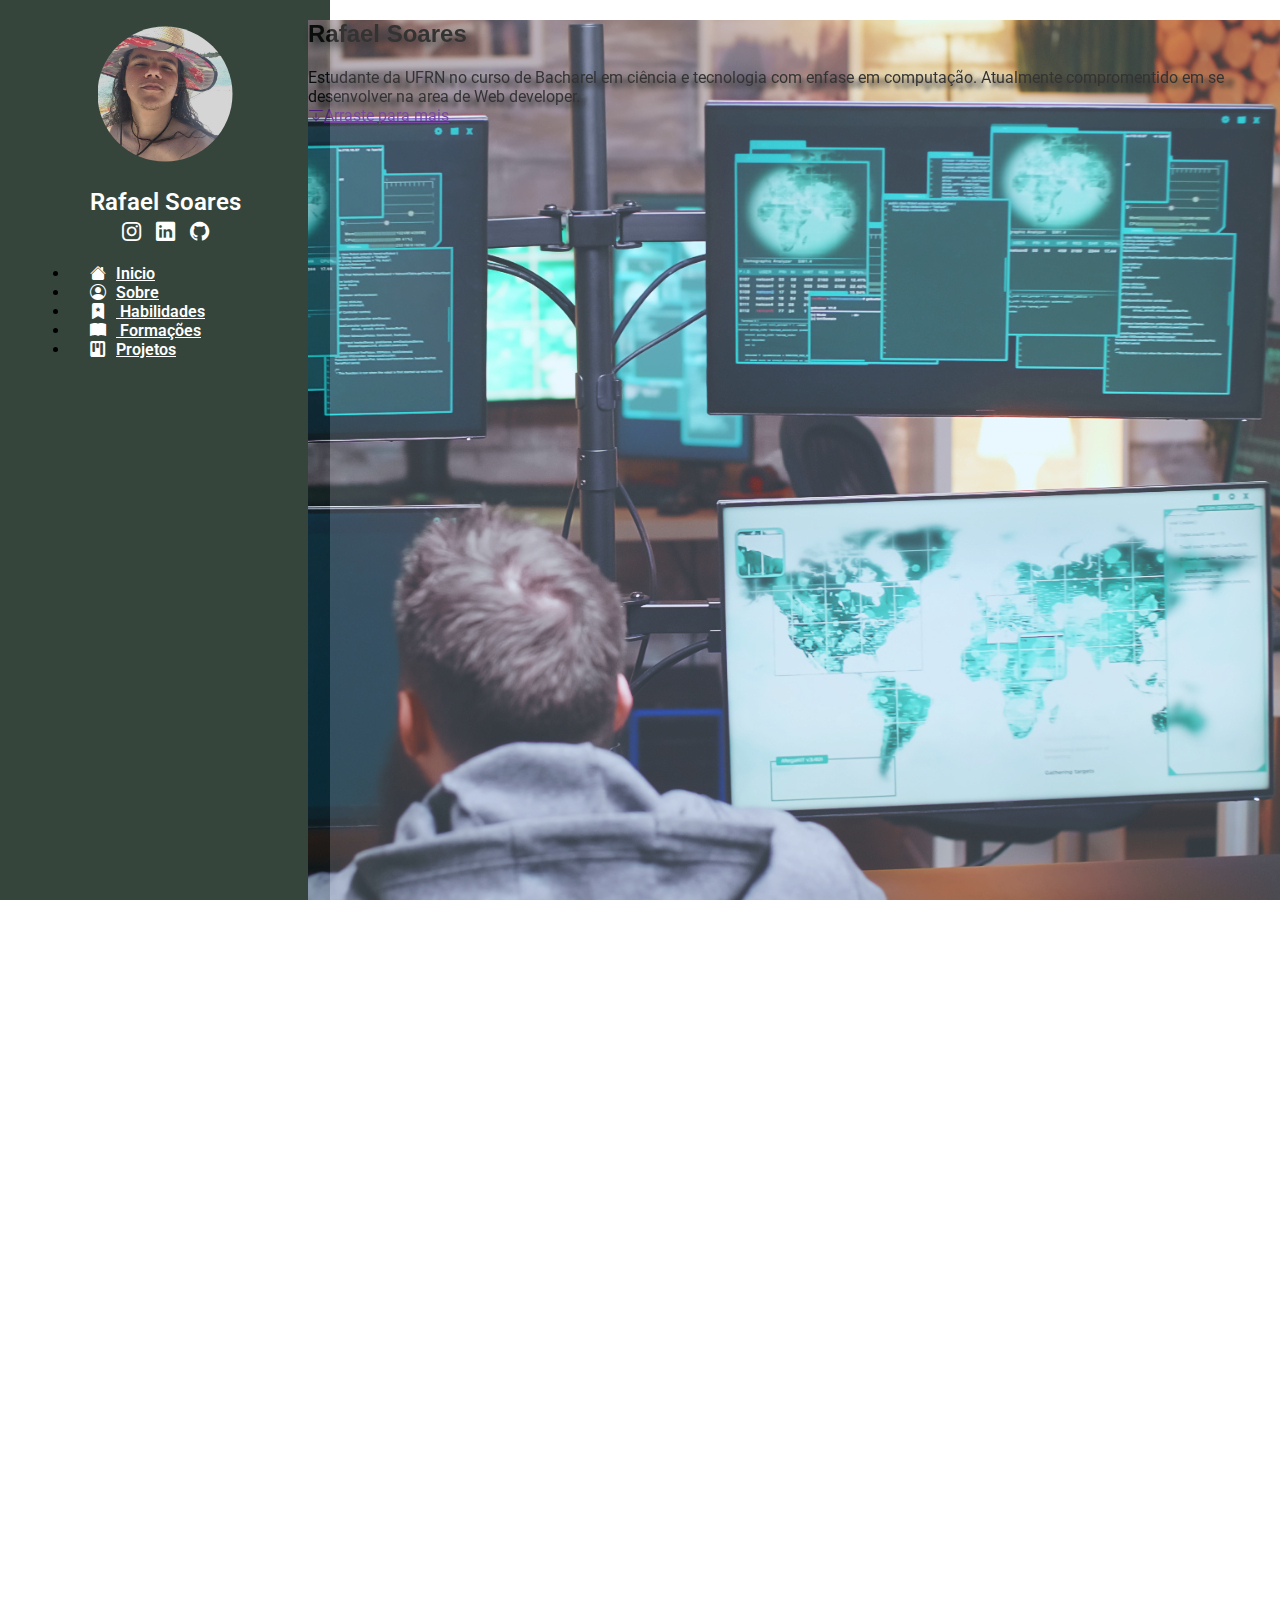
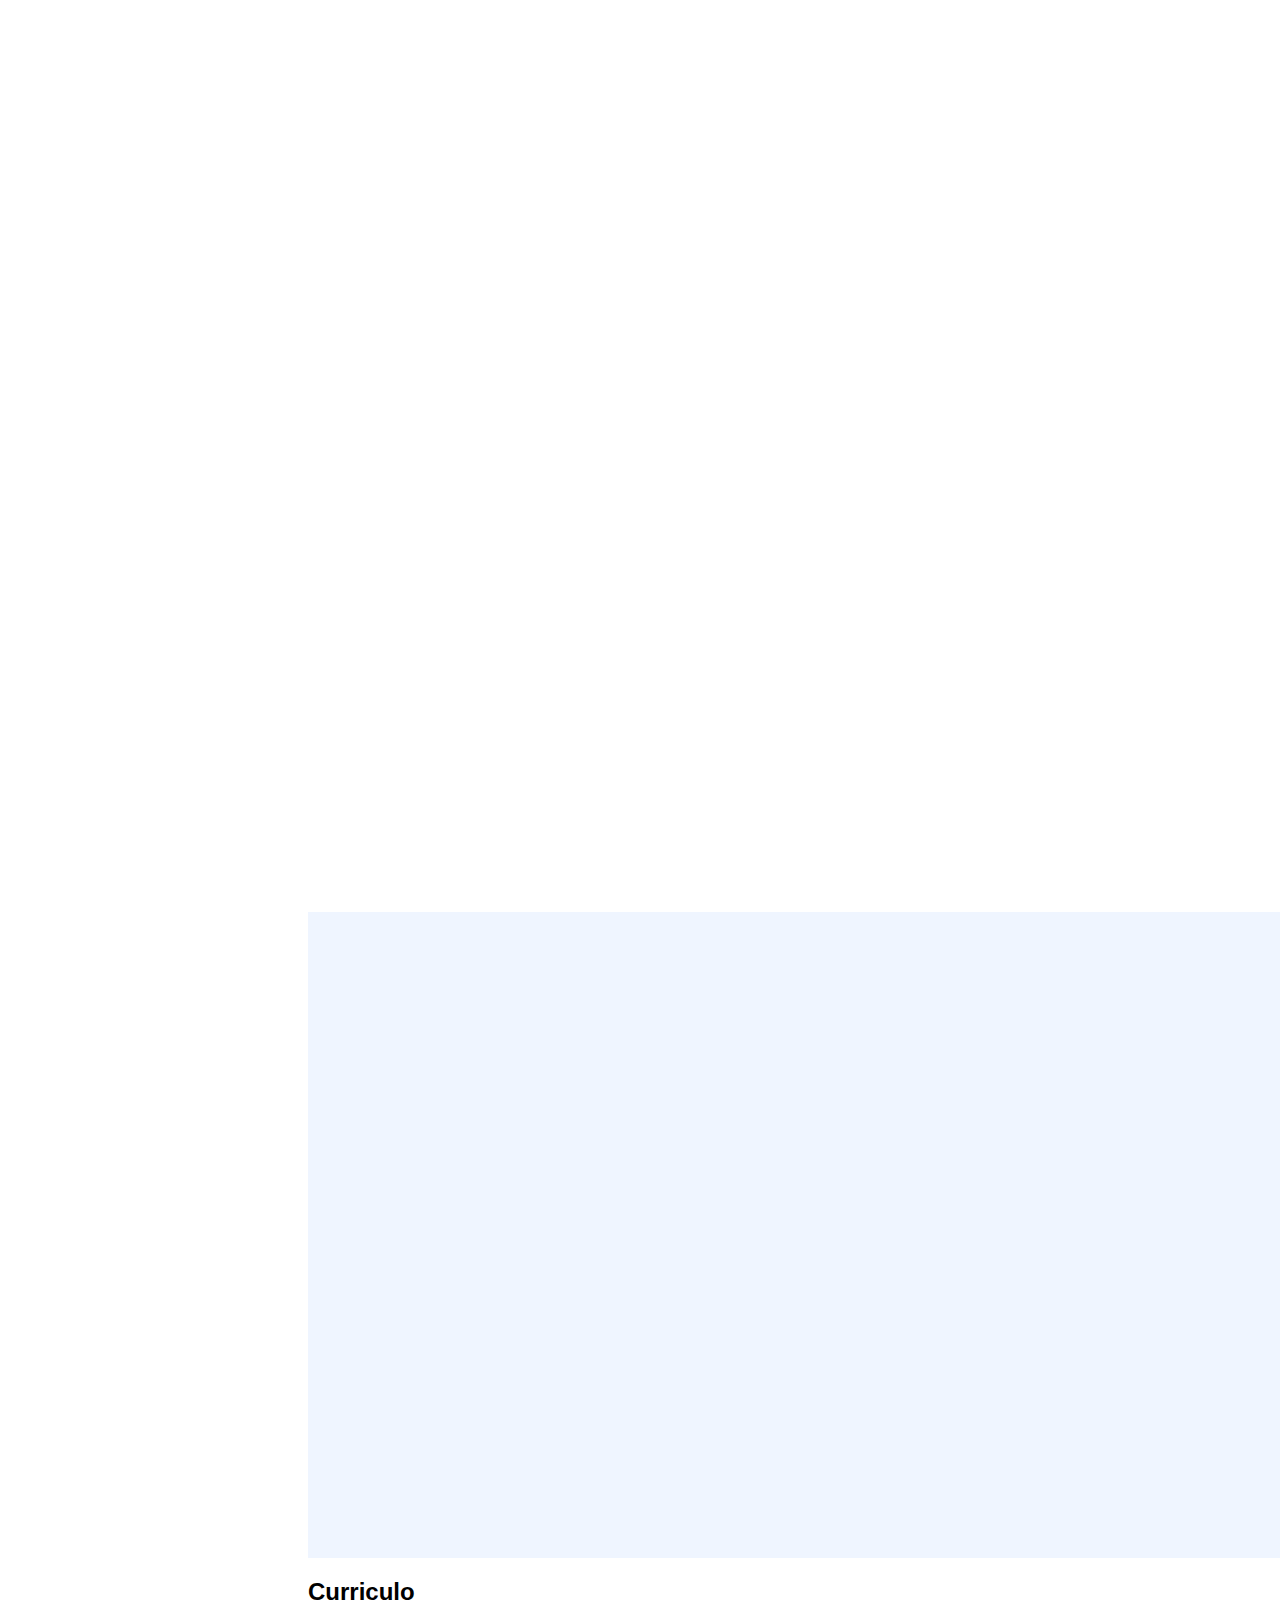
<file: index.html>
<!DOCTYPE html>
<html lang="pt-br">

<head>
    <meta charset="UTF-8">
    <meta http-equiv="X-UA-Compatible" content="IE=edge">
    <meta name="viewport" content="width=device-width, initial-scale=1.0">
    <title>Rafael Soares</title>

    <!--CSS DO BOOTSTRAP-->
    <link href="https://cdn.jsdelivr.net/npm/bootstrap@5.1.3/dist/css/bootstrap.min.css" rel="stylesheet"
        integrity="sha384-1BmE4kWBq78iYhFldvKuhfTAU6auU8tT94WrHftjDbrCEXSU1oBoqyl2QvZ6jIW3" crossorigin="anonymous">
    <!--BOOTSTRAP ICONS-->
    <link rel="stylesheet" href="https://cdn.jsdelivr.net/npm/bootstrap-icons@1.8.1/font/bootstrap-icons.css">
    <!--FONTES DO PROJETO-->
    <link rel="preconnect" href="https://fonts.googleapis.com">
    <link rel="preconnect" href="https://fonts.gstatic.com" crossorigin>
    <link
        href="https://fonts.googleapis.com/css2?family=Lato:ital,wght@0,100;0,300;0,400;0,700;0,900;1,100;1,300;1,400;1,700;1,900&family=League+Gothic&family=Roboto:ital,wght@0,700;1,500;1,700&display=swap"
        rel="stylesheet">
    <!--CSS DO PROJET0-->
    <link rel="stylesheet" href="static/style.css">

    <link rel="stylesheet" href="static/animations.css">


</head>

<body>


    <i class="bi bi-list menu-mobile"></i>

    <aside id="header">
        <section class="profile">
            <img src="static/img/perfil.jpeg" alt="Foto Rafael">
            <h1 class="">Rafael Soares </h1>
            <div class="icons-redes">
                <a target="_blank" href="https://www.instagram.com/shiita.tip/">
                    <i class="bi bi-instagram"></i>
                </a>
                <a target="_blank" href="https://www.linkedin.com/in/rafael-soares-a7a7571a9/">
                    <i class="bi bi-linkedin"></i>
                </a>

                <a target="_blank" href="https://github.com/rafaelsoares07">
                    <i class="bi bi-github"></i>
                </a>
            </div>
        </section>

        <nav id="navbar" class="nav-menu  ">
            <ul class="nav flex-column ">
                <li class="nav-item">

                    <a class="nav-link active " aria-current="page" href="#"><i class="bi bi-house-fill"></i>Inicio</a>
                </li>
                <li class="nav-item">
                    <a class="nav-link" href="#sobre"> <i class="bi bi-person-circle"></i>Sobre</a>
                </li>
                <li class="nav-item">
                    <a class="nav-link" href="#habilidades"> <i class="bi bi-bookmark-star-fill"></i> Habilidades</a>
                </li>
                <li class="nav-item">
                    <a class="nav-link " href="#curriculo"> <i class="bi bi-book-fill"></i> Formações</a>
                </li>

                <li class="nav-item">
                    <a class="nav-link" href="#portifolio"> <i class="bi bi-kanban-fill"></i>Projetos</a>
                </li>

            </ul>


        </nav>


    </aside>

    <main id="main">

        <section class="  inicio row m-0 p-0">

            <div class="col-md-12 col-lg-6 text-center my-auto flex-collum">
                <img id="img-perfil-secundaria" src="static/img/navegador-da-web.png" alt="">
                <h2 id="nome" class="text-white display-2">Rafael Soares</h2>
                <span id="tx" class="text-white ">Estudante da UFRN no curso de Bacharel em ciência e tecnologia com
                    enfase em
                    computação.
                    Atualmente compromentido em se desenvolver na area de Web developer.
                </span>
            </div>

            <div class="col-md-12 col-lg-6 d-flex justify-content-end align-items-end justify-content-md-center ">

                <a id="arraste" href="" class="text-decoration-none text-white p-2"><i
                        class="bi bi-arrow-bar-down p-2 "></i>Arraste para mais</a>

            </div>
        </section>

        <section  id="sobre">
            <div class="container mb-3">
                <div class="row p-2 ">

                    <div class="col-12 mt-3" data-anime="down">
                        <h3>Um pouco sobre mim</h3>
                        <p>Lorem ipsum dolor sit amet, consectetur adipisicing elit. Repellat dignissimos temporibus ex
                            corrupti odit maxime adipisci quos nisi alias maiores cumque incidunt hic, dolor suscipit
                            magni, iusto recusandae quod pariatur.
                            Laudantium dolor, eveniet rerum aliquam eum, aperiam illum repudiandae, perferendis itaque
                            praesentium optio delectus modi vel natus ea! Doloremque neque aliquam hic laborum minima
                            quam unde ipsa quo ex quibusdam?</p>
                    </div>
                </div>

                <div class="row d-flex align-items-center">
                    <div class="  col-md-12 col-lg-6" data-anime="left">
                        <img class="img-fluid mb-4 mt-4 shadow" src="static/img/perfil-img.jpeg" alt="">
                    </div>
                    <div class=" col-md-12 col-lg-6" data-anime="left">
                        <h4>Estudante de C&T</h4>
                        <p>Lorem ipsum dolor sit amet consectetur adipisicing elit. Voluptate, itaque mollitia quasi
                        </p>
                        <div class="row">
                            <div class="col-md-6">
                                <ul class="list-group list-group-flush fs-6">
                                    <li class="list-group-item">Idade: <span class="fw-lighter">21 anos</span> </li>
                                    <li class="list-group-item">Nacimento: <span class="fw-lighter">11/11/2001</span>
                                    </li>
                                    <li class="list-group-item">Estado civil: <span class="fw-lighter"> Solteiro</span>
                                    </li>
                                    <li class="list-group-item">Cidade: <span class="fw-lighter">Natal/RN</span> </li>

                                </ul>
                                <hr>
                            </div>
                            <div class="col-md-6 ">
                                <ul class="list-group list-group-flush fs-6 mb-3">
                                    <li class="list-group-item">Hobbie: <span class="fw-lighter">Futebol</span></li>
                                    <li class="list-group-item">Site: <span class="fw-lighter">PetPatas</span></li>
                                    <li class="list-group-item">Trabalho: <span class="fw-lighter">Desenvolvedor
                                            Wed</span></li>
                                    <li class="list-group-item">Foco: <span class="fw-lighter">Front-End</span></li>

                                </ul>
                            </div>
                        </div>
                        <p>Lorem adipisicing elit. In aspernatur ex sed autem esse quo doloremque assumenda quas sit
                            cupiditate? Hic corporis dolorem laudantium eius deleniti sapiente adipisci, et porro?</p>
                    </div>


                </div>

            </div>
            </div>
        </section>

        <section class=" mt-5 section-bg" id="habilidades">
            <div class="container pb-5">
                <h2 class="pt-5" data-anime="up"> Habilidades</h2>
                <p data-anime="up">Lorem ipsum dolor sit amet consectetur, adipisicing elit. Ex ad dignissimos, inventore omnis tempore
                    velit libero ipsam excepturi blanditiis labore optio perspiciatis possimus, quidem unde eos sed, qui
                    voluptatibus. Necessitatibus.</p>
                <div class="row">
                    <div class="col-md-6" data-anime="left">
                        <p class="mt-3 mb-0">HTML</p>
                        <div class="progress">
                            <div class="progress-bar" data-anime="left" role="progressbar" style="width: 90%;" aria-valuenow="25"
                                aria-valuemin="0" aria-valuemax="100">90%</div>
                        </div>
                        <p class="mt-3 mb-0">CSS</p>
                        <div class="progress">
                            <div class="progress-bar" data-anime="left" role="progressbar" style="width: 80%;" aria-valuenow="25"
                                aria-valuemin="0" aria-valuemax="100">80%</div>
                        </div>
                        <p class="mt-3 mb-0">JavaScript</p>
                        <div class="progress">
                            <div class="progress-bar" data-anime="left" role="progressbar" style="width: 75%;" aria-valuenow="25"
                                aria-valuemin="0" aria-valuemax="100">75%</div>
                        </div>
                        <p class="mt-3 mb-0">Bootstrap</p>
                        <div class="progress">
                            <div class="progress-bar" data-anime="left" role="progressbar" style="width: 80%;" aria-valuenow="25"
                                aria-valuemin="0" aria-valuemax="100">80%</div>
                        </div>
                    </div>

                    <div class="col-md-6" data-anime="up">
                        <p class="mt-3 mb-0">Trabalho em Equipe</p>
                        <div class="progress" >
                            <div class="progress-bar" data-anime="left" role="progressbar" style="width: 90%;" aria-valuenow="25"
                                aria-valuemin="0" aria-valuemax="100">90%</div>
                        </div>
                        <p class="mt-3 mb-0">Facilidade de Aprender</p>
                        <div class="progress">
                            <div class="progress-bar" data-anime="left" role="progressbar" style="width: 100%;" aria-valuenow="25"
                                aria-valuemin="0" aria-valuemax="100">100%</div>
                        </div>
                        <p class="mt-3 mb-0">Orientação aos detalhes</p>
                        <div class="progress">
                            <div class="progress-bar" data-anime="left" role="progressbar" style="width: 85%;" aria-valuenow="25"
                                aria-valuemin="0" aria-valuemax="100">85%</div>
                        </div>
                        <p class="mt-3 mb-0">Proatividade</p>
                        <div class="progress">
                            <div class="progress-bar" data-anime="left" role="progressbar" style="width: 90%;" aria-valuenow="25"
                                aria-valuemin="0" aria-valuemax="100">90%</div>
                        </div>
                    </div>
                </div>
            </div>
        </section>

        <section class=" animacao mt-5 cv " id="curriculo">
            <div class="container">
                <h2 class="pt-3 pb-4">Curriculo</h2>
                <div class="row">
                    <div class="col-md-6" data-anime="left">
                        <h3 class="cv-title">Formações:</h3>
                        <div class="cv-item" data-anime="up">
                            <h4>Colegio Salesiano São José</h4>
                            <h5>2016-2019</h5>
                            <p> <em>Concluido</em> </p>
                            <p> Ensino medio no</p>
                        </div>
                        <div class="cv-item" data-anime="up">
                            <h4>dasdsadda</h4>
                            <h5>dasdas</h5>
                            <p> <em>dsdasdas</em> </p>
                            <p>dadlaskdoaskd okasodkoaso dkoaskdoas doaskooakd</p>
                        </div>
                        <div class="cv-item" data-anime="up">
                            <h4>UFRN - Bacharelado em ciencias e tecnologia</h4>
                            <h5>2020-2023</h5>
                            <p> <em>Cursando</em> </p>
                            <p>dadlaskdo askdokasodkoasod
                                koaskdoas doaskooakd</p>
                        </div>

                    </div>
                    <div class="col-md-6" data-anime="left">
                        <h3 class="cv-title">Certificados:</h3>
                        <div class="cv-item" data-anime="up">
                            <h4>Curso ProgBR desenvolvimento web</h4>
                            <h5>2022</h5>
                            <p> <em>Concluido</em> </p>
                            <p>dadlaskdoa skdokasodkoas
                                odkoask doasdoas kooakd</p>
                        </div>
                        <div class="cv-item" data-anime="up">
                            <h4>Empressa junior</h4>
                            <h5>2019</h5>
                            <p> <em>Concluido</em> </p>
                            <p>Empressa junior onde desenpenhei a funcao de gestor produtivo dos produtos desenvolvidos
                                na empres</p>
                        </div>
                        <div class="cv-item" data-anime="up">
                            <h4>Ejetc</h4>
                            <h5>2022</h5>
                            <p> <em>concluido</em> </p>
                            <p>empressa junior de desenvolvimento web focada em automatizacao de robos e de casas
                                inteligentes</p>
                        </div>
                    </div>
                </div>
            </div>
        </section>
        <br>

        <!--
        <section class="mt-5 bg-section" id="formação">
            <div class="container">
                <div class="row">

                    <div class="col-md-6">
                        dasdsda
                    </div>
                    <div class="col-md-6">

                    </div>

                </div>
            </div>

        </section>-->


    </main>







    <script src="https://cdn.jsdelivr.net/npm/bootstrap@5.1.3/dist/js/bootstrap.bundle.min.js"
        integrity="sha384-ka7Sk0Gln4gmtz2MlQnikT1wXgYsOg+OMhuP+IlRH9sENBO0LRn5q+8nbTov4+1p"
        crossorigin="anonymous"></script>

    <script src="https://code.jquery.com/jquery-3.6.0.js"
        integrity="sha256-H+K7U5CnXl1h5ywQfKtSj8PCmoN9aaq30gDh27Xc0jk=" crossorigin="anonymous"></script>

    <script src="static/script.js"></script>

</body>

</html>
</file>
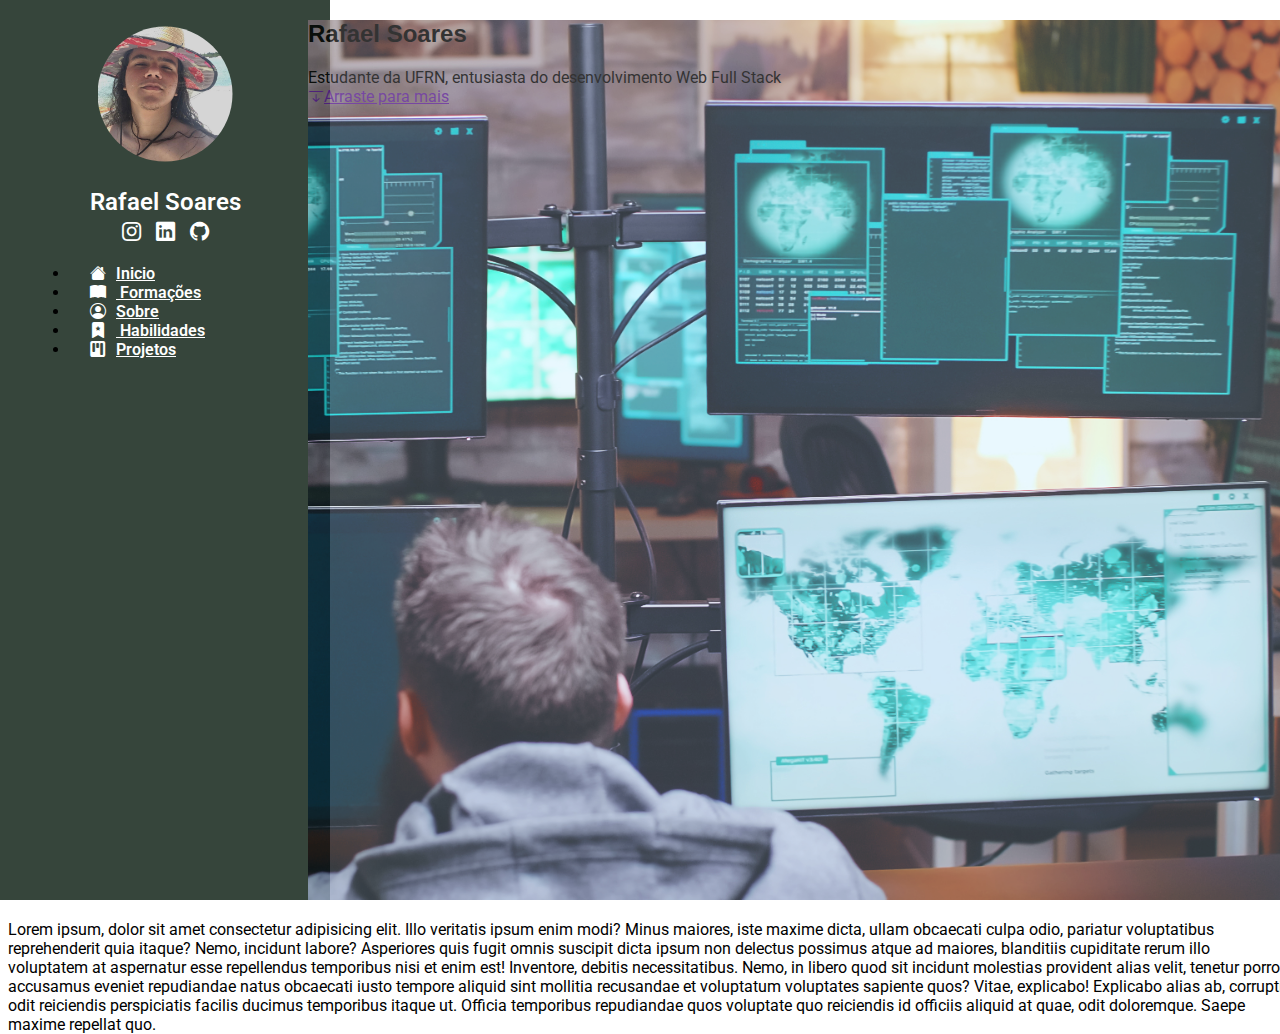
<file: templates/index.html>
<!DOCTYPE html>
<html lang="pt-br">

<head>
    <meta charset="UTF-8">
    <meta http-equiv="X-UA-Compatible" content="IE=edge">
    <meta name="viewport" content="width=device-width, initial-scale=1.0">
    <title>Rafael Soares</title>

    <!--CSS DO BOOTSTRAP-->
    <link href="https://cdn.jsdelivr.net/npm/bootstrap@5.1.3/dist/css/bootstrap.min.css" rel="stylesheet"
        integrity="sha384-1BmE4kWBq78iYhFldvKuhfTAU6auU8tT94WrHftjDbrCEXSU1oBoqyl2QvZ6jIW3" crossorigin="anonymous">
    <!--BOOTSTRAP ICONS-->
    <link rel="stylesheet" href="https://cdn.jsdelivr.net/npm/bootstrap-icons@1.8.1/font/bootstrap-icons.css">
    <!--FONTES DO PROJETO-->
    <link rel="preconnect" href="https://fonts.googleapis.com">
    <link rel="preconnect" href="https://fonts.gstatic.com" crossorigin>
    <link
        href="https://fonts.googleapis.com/css2?family=Lato:ital,wght@0,100;0,300;0,400;0,700;0,900;1,100;1,300;1,400;1,700;1,900&family=League+Gothic&family=Roboto:ital,wght@0,100;0,300;0,400;0,500;0,700;0,900;1,100;1,300;1,400;1,500;1,700;1,900&display=swap"
        rel="stylesheet">
    <!--CSS DO PROJET0-->
    <link rel="stylesheet" href="../static/style.css">

    <link rel="stylesheet" href="../static/animations.css">


</head>

<body>

    <aside id="header">
        <section class="profile">
            <img src="../static/img/perfil.jpeg" alt="Foto Rafael">
            <h1>Rafael Soares </h1>
            <div class="icons-redes">
                <a href="">
                    <i class="bi bi-instagram"></i>
                </a>
                <a href="">
                    <i class="bi bi-linkedin"></i>
                </a>

                <a href="">
                    <i class="bi bi-github"></i>
                </a>
            </div>
        </section>

        <nav id="navbar" class="nav-menu  ">
            <ul class="nav flex-column ">
                <li class="nav-item">
                    
                  <a class="nav-link active " aria-current="page" href="#"><i class="bi bi-house-fill"></i>Inicio</a>
                </li>
                <li class="nav-item">
                  <a class="nav-link " href="#"> <i class="bi bi-book-fill"></i>  Formações</a>
                </li>
                <li class="nav-item">
                  <a class="nav-link" href="#"> <i class="bi bi-person-circle"></i>Sobre</a>
                </li>
                <li class="nav-item">
                    <a class="nav-link" href="#"> <i class="bi bi-bookmark-star-fill"></i> Habilidades</a>
                  </li>
                  <li class="nav-item">
                    <a class="nav-link" href="#"> <i class="bi bi-kanban-fill"></i>Projetos</a>
                  </li>
               
              </ul>
            

        </nav>


    </aside>

    <main id="main">
        
        <section class="inicio row m-0 p-0" >

            <div class="col-md-5 text-center my-auto flex-collum">
                <h2 class="text-white " >Rafael Soares</h2>
                <span class="text-white" >Estudante da UFRN, entusiasta do desenvolvimento Web Full Stack</span>
            </div>

            <div class="col-md-7 d-flex justify-content-end align-items-end">

                <a  id="arraste" href="" class="text-decoration-none text-white p-2"><i   class="bi bi-arrow-bar-down p-2 "></i>Arraste para mais</a>
               
            </div>
        </section>
    </main>

Lorem ipsum, dolor sit amet consectetur adipisicing elit. Illo veritatis ipsum enim modi? Minus maiores, iste maxime dicta, ullam obcaecati culpa odio, pariatur voluptatibus reprehenderit quia itaque? Nemo, incidunt labore?
Asperiores quis fugit omnis suscipit dicta ipsum non delectus possimus atque ad maiores, blanditiis cupiditate rerum illo voluptatem at aspernatur esse repellendus temporibus nisi et enim est! Inventore, debitis necessitatibus.
Nemo, in libero quod sit incidunt molestias provident alias velit, tenetur porro accusamus eveniet repudiandae natus obcaecati iusto tempore aliquid sint mollitia recusandae et voluptatum voluptates sapiente quos? Vitae, explicabo!
Explicabo alias ab, corrupti odit reiciendis perspiciatis facilis ducimus temporibus itaque ut. Officia temporibus repudiandae quos voluptate quo reiciendis id officiis aliquid at quae, odit doloremque. Saepe maxime repellat quo.



    <script src="https://cdn.jsdelivr.net/npm/bootstrap@5.1.3/dist/js/bootstrap.bundle.min.js"
        integrity="sha384-ka7Sk0Gln4gmtz2MlQnikT1wXgYsOg+OMhuP+IlRH9sENBO0LRn5q+8nbTov4+1p"
        crossorigin="anonymous"></script>
    <script src="../static/script.js"></script>
</body>

</html>
</file>
<file: static/style.css>
/*font-family: 'Lato', sans-serif;
font-family: 'League Gothic', sans-serif;
font-family: 'Roboto', sans-serif;*/

*::-webkit-scrollbar{
width: 10px;
}

*::-webkit-scrollbar-track {
    width: 12px;
    box-shadow: inset 0 0 .3rem #00000050;
    background-color: #fff;
}

*::-webkit-scrollbar-thumb{
    background-color: #596869;
    border-radius: 15px;
}

html{
    scroll-behavior: smooth;
}

html, body{
    font-family: 'Roboto', sans-serif;
    width: 100%;
    height: 100%;
   

}

.ocultar{
    left: -300px;
}
#header{
    position: fixed;
    top: 0;
    left: 0;
    bottom: 0;
    overflow-y: auto;
    width: 300px;
    transition: cubic-bezier(0.075, 0.82, 0.165, 1);
    background-color: #36453b;
    padding: 0 15px;

}

#header .profile img{
    margin: 15px auto;
    display: block;
    width: 135px;
    
    clip-path: circle();
}

#header .profile h1{
    font-size: 24px;
    margin: 0;
    padding: 0;
    font-weight: 600;
    text-align: center;
    color: #fff;

}

#header .profile .icons-redes{
    text-align: center;
    margin: 5px;

}

#header .profile .icons-redes a{
    padding: 5px;
    color: #fff;
    text-align: center;
    text-decoration: none;
    border-radius: 50%;
    font-size: 1.2em;

}

#header .profile .icons-redes a:hover{
    background-color: #2c2c2c;

}



#navbar{
    margin-top: 20px;
    
   
}
#navbar ul{
    margin-left: 15px;
}
#navbar a{
    color: #fff;
    padding: 10px;
    font-weight: 600;
    
    
}
#navbar i{
    padding: 10px;
}

#navbar a:hover,
#nabar a .active{
    color: #596869;
}

#navbar a:hover i{
    color: #149ddd;
}


main{
    margin-left: 300px;
    
    
}
main section h2{
    font-family: 'Trebuchet MS', 'Lucida Sans Unicode', 'Lucida Grande', 'Lucida Sans', Arial, sans-serif;
    font-weight: bolder;
}

#img-perfil-secundaria{
    width: 120px;
    
    display: none;
}

section.inicio{
    background-image: url("img/imagem-main.jpg");
    opacity: 0.8;
    background-repeat: no-repeat;
    background-size: cover;
    background-attachment: fixed;
    background-position: center;
    width: 100%;
    height: 100vh;
    
}

#arraste{
animation: seta 0.5s cubic-bezier(0.68, -0.6, 0.32, 1.6) alternate infinite ; 
}


main section h2#nome{
    text-shadow: 4px 5px 10px black;
}

main section span#tx{
    text-shadow: 10px 5px 4px black;
}


i.menu-mobile{
    text-align: center;
    position: fixed;
    font-size: 40px;
    top: 15px;
    left: calc(100vw - 70px);
    cursor: pointer;
    color:white;
    z-index: 10;
    width: 55px;
    height: 55px;
    display: none;
    background-color: #412cfd;
    border-radius: 45px;
    
}

.menu-nav-active{
    overflow: hidden;

}

.menu-nav-active #header{
    left: 0px;
    z-index: 8888;
}

#sobre span{
   font-family: 'Franklin Gothic Medium', 'Arial Narrow', Arial, sans-serif;
   font-style:italic;
}

.section-bg{
    background-color: #eff5ff;
}




.cv .cv-title{
    font-weight: 700;
    margin-top: 20px;
    margin-bottom: 20px;
    color: black;
}

.cv .cv-item{
    padding: 0 0 20px 20px;
    margin-top: -2px;
    border-left: 2px solid #1f5297;
    position: relative;
}

.cv .cv-item h4{
    line-height: 25px;
    font-weight: 600;
    text-transform: uppercase;
    font-family: "Poppins", sans-serif;
    margin-bottom: 10px;
    color: #050d18;
}

.cv .cv-item h5{
    background: #e4edf9;
    font-weight: 600;
    margin-bottom: 10px;
    display: inline-block;

}

.cv .cv-item::before{
    content: "";
    position: absolute;
    width: 16px;
    height: 16px;
    border: 2px solid #050d18;
    left: -9px;
    border-radius: 45px;
    background-color: #e4edf9;

} 


[data-anime] {
    opacity: 0;
    transition: 1s;
}


[data-anime="down"]{
    transform: translate3d(0,-100%,0);
}

[data-anime="up"]{
    transform: translate3d(0,100%,0);
}

[data-anime="left"]{
    transform: translate3d(-100%,0,0);
}

[data-anime].animate{
    opacity: 1;
    transform: translate3d(0,0,0);
}
</file>
<file: static/animations.css>
@media screen and (max-width:1220px){
   #header{
       left: -300px;
   }
   main{
       margin: 0;
   }

   #img-perfil-secundaria{
       margin: 0 auto;
        display: block;
       
       width: 150px;
   }
   i.menu-mobile{
    display: block;
}
hr{
    display: none;
}


 main section span{
     width:80%;
     display: inline-block;
 }
}


@media screen and (max-width:768px){ 
    hr{
        margin: 0;
        display: block;
    }
}
</file>
